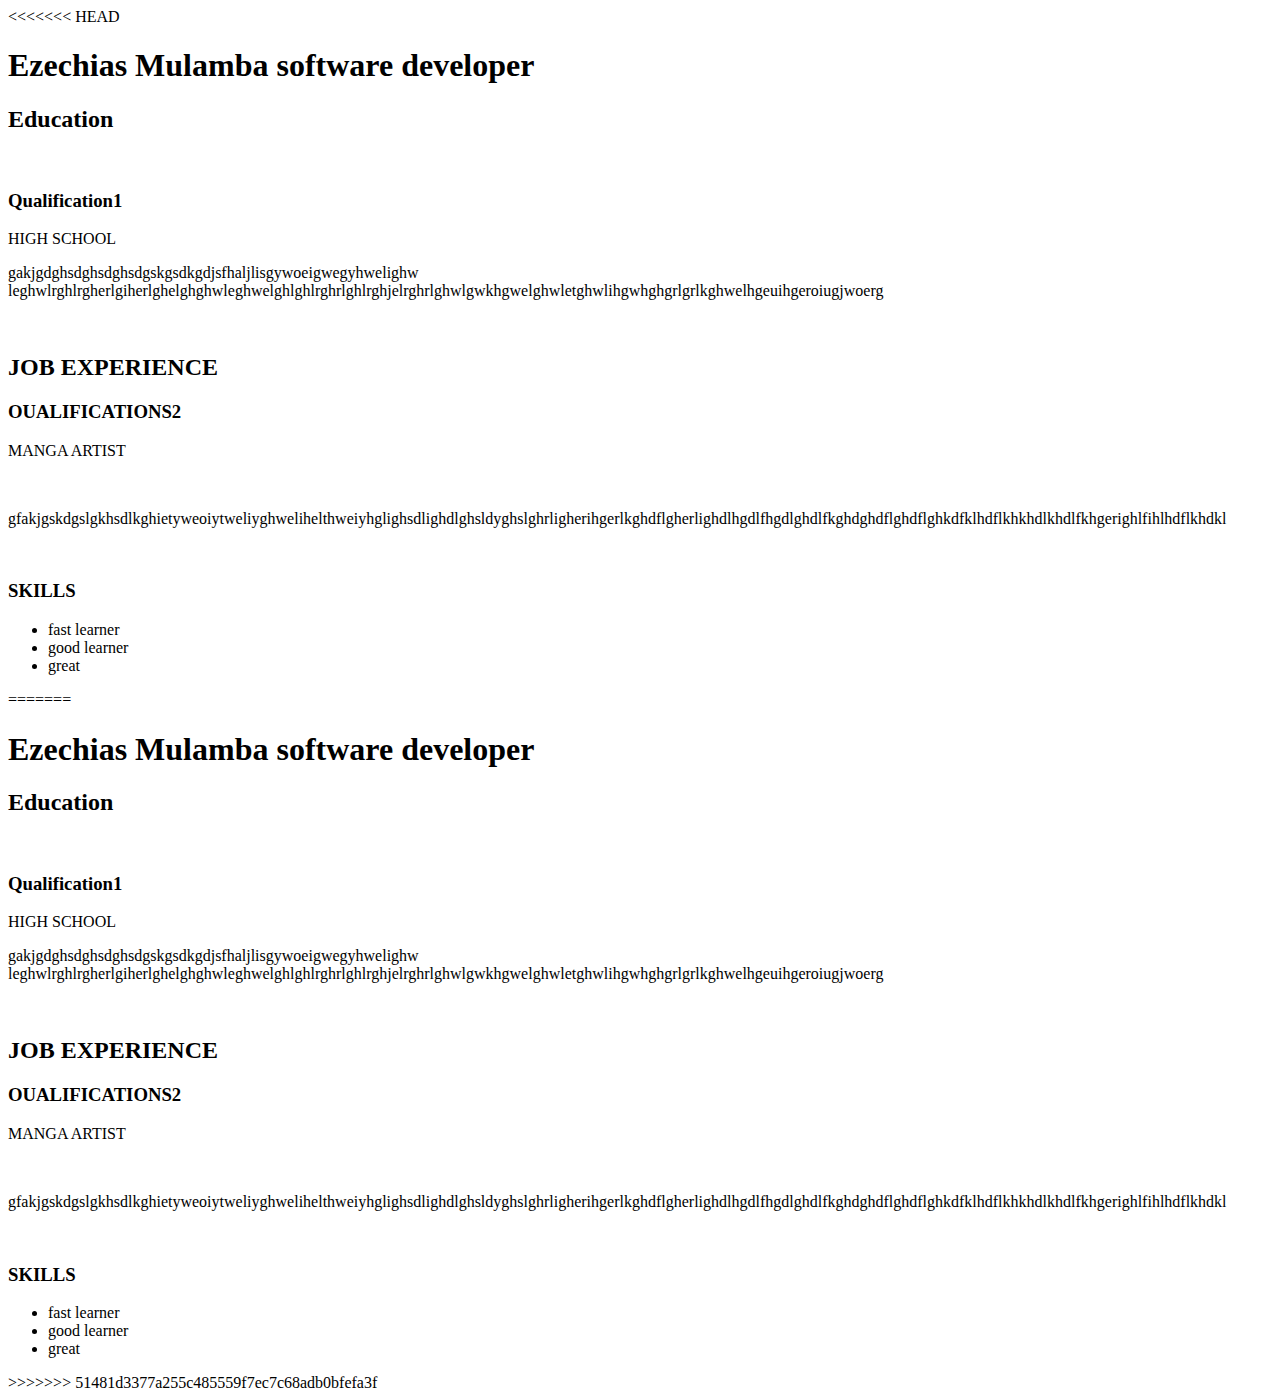
<file: resume1.html>
<<<<<<< HEAD
<!DOCTYPE html>
<html>
<head>
<h1>Ezechias Mulamba software developer</h1>
</head>
<title>resume1</title>
<body>
<h2>Education</h2><br>
<H3>Qualification1</H3>
<P>HIGH SCHOOL</P>
<p>gakjgdghsdghsdghsdgskgsdkgdjsfhaljlisgywoeigwegyhwelighw leghwlrghlrgherlgiherlghelghghwleghwelghlghlrghrlghlrghjelrghrlghwlgwkhgwelghwletghwlihgwhghgrlgrlkghwelhgeuihgeroiugjwoerg</p>
<br>
<h2>JOB EXPERIENCE</h2>
<H3>OUALIFICATIONS2</H3>
<P>MANGA ARTIST</P><br>
<p>gfakjgskdgslgkhsdlkghietyweoiytweliyghwelihelthweiyhglighsdlighdlghsldyghslghrligherihgerlkghdflgherlighdlhgdlfhgdlghdlfkghdghdflghdflghkdfklhdflkhkhdlkhdlfkhgerighlfihlhdflkhdkl</p>
<br>
<h3>SKILLS</h3>
<ul>
<li>fast learner</li>
<li>good learner</li>
<li>great</li>
</ul>












=======
<!DOCTYPE html>
<html>
<head>
<h1>Ezechias Mulamba software developer</h1>
</head>
<title>resume1</title>
<body>
<h2>Education</h2><br>
<H3>Qualification1</H3>
<P>HIGH SCHOOL</P>
<p>gakjgdghsdghsdghsdgskgsdkgdjsfhaljlisgywoeigwegyhwelighw leghwlrghlrgherlgiherlghelghghwleghwelghlghlrghrlghlrghjelrghrlghwlgwkhgwelghwletghwlihgwhghgrlgrlkghwelhgeuihgeroiugjwoerg</p>
<br>
<h2>JOB EXPERIENCE</h2>
<H3>OUALIFICATIONS2</H3>
<P>MANGA ARTIST</P><br>
<p>gfakjgskdgslgkhsdlkghietyweoiytweliyghwelihelthweiyhglighsdlighdlghsldyghslghrligherihgerlkghdflgherlighdlhgdlfhgdlghdlfkghdghdflghdflghkdfklhdflkhkhdlkhdlfkhgerighlfihlhdflkhdkl</p>
<br>
<h3>SKILLS</h3>
<ul>
<li>fast learner</li>
<li>good learner</li>
<li>great</li>
</ul>












>>>>>>> 51481d3377a255c485559f7ec7c68adb0bfefa3f
</body>
</file>
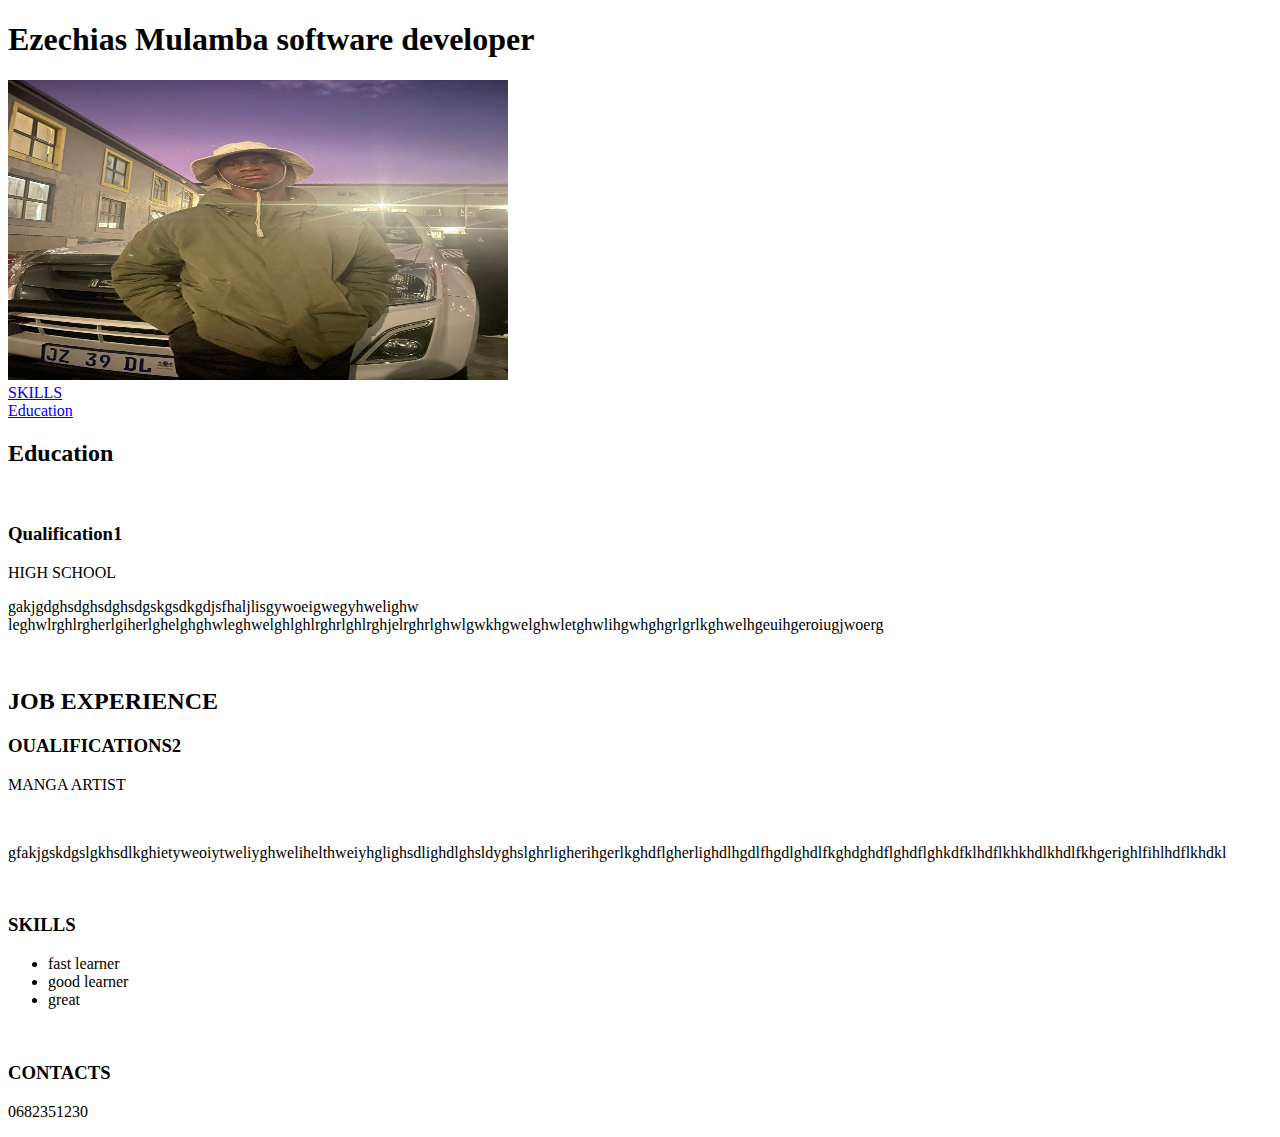
<file: resume2.html>
<!DOCTYPE html>
<html>
  <head>
    <h1>Ezechias Mulamba software developer</h1>
  </head>
  <title>resume1</title>
  <body>
    <img src="IMG-20221204-WA0014.jpg" alt width="500" height="300" /><br />

    <a href="#skills">SKILLS</a><br />
    <a href="#education">Education</a><br />

    <h2 id="education">Education</h2>
    <br />
    <h3>Qualification1</h3>
    <p>HIGH SCHOOL</p>
    <p>
      gakjgdghsdghsdghsdgskgsdkgdjsfhaljlisgywoeigwegyhwelighw
      leghwlrghlrgherlgiherlghelghghwleghwelghlghlrghrlghlrghjelrghrlghwlgwkhgwelghwletghwlihgwhghgrlgrlkghwelhgeuihgeroiugjwoerg
    </p>
    <br />
    <h2>JOB EXPERIENCE</h2>
    <h3>OUALIFICATIONS2</h3>
    <p>MANGA ARTIST</p>
    <br />
    <p>
      gfakjgskdgslgkhsdlkghietyweoiytweliyghwelihelthweiyhglighsdlighdlghsldyghslghrligherihgerlkghdflgherlighdlhgdlfhgdlghdlfkghdghdflghdflghkdfklhdflkhkhdlkhdlfkhgerighlfihlhdflkhdkl
    </p>
    <br />
    <h3 id="skills">SKILLS</h3>
    <ul>
      <li>fast learner</li>
      <li>good learner</li>
      <li>great</li>
    </ul>
    <br />
    <h3>CONTACTS</h3>
    <p>0682351230</p>
  </body>
</html>
</file>
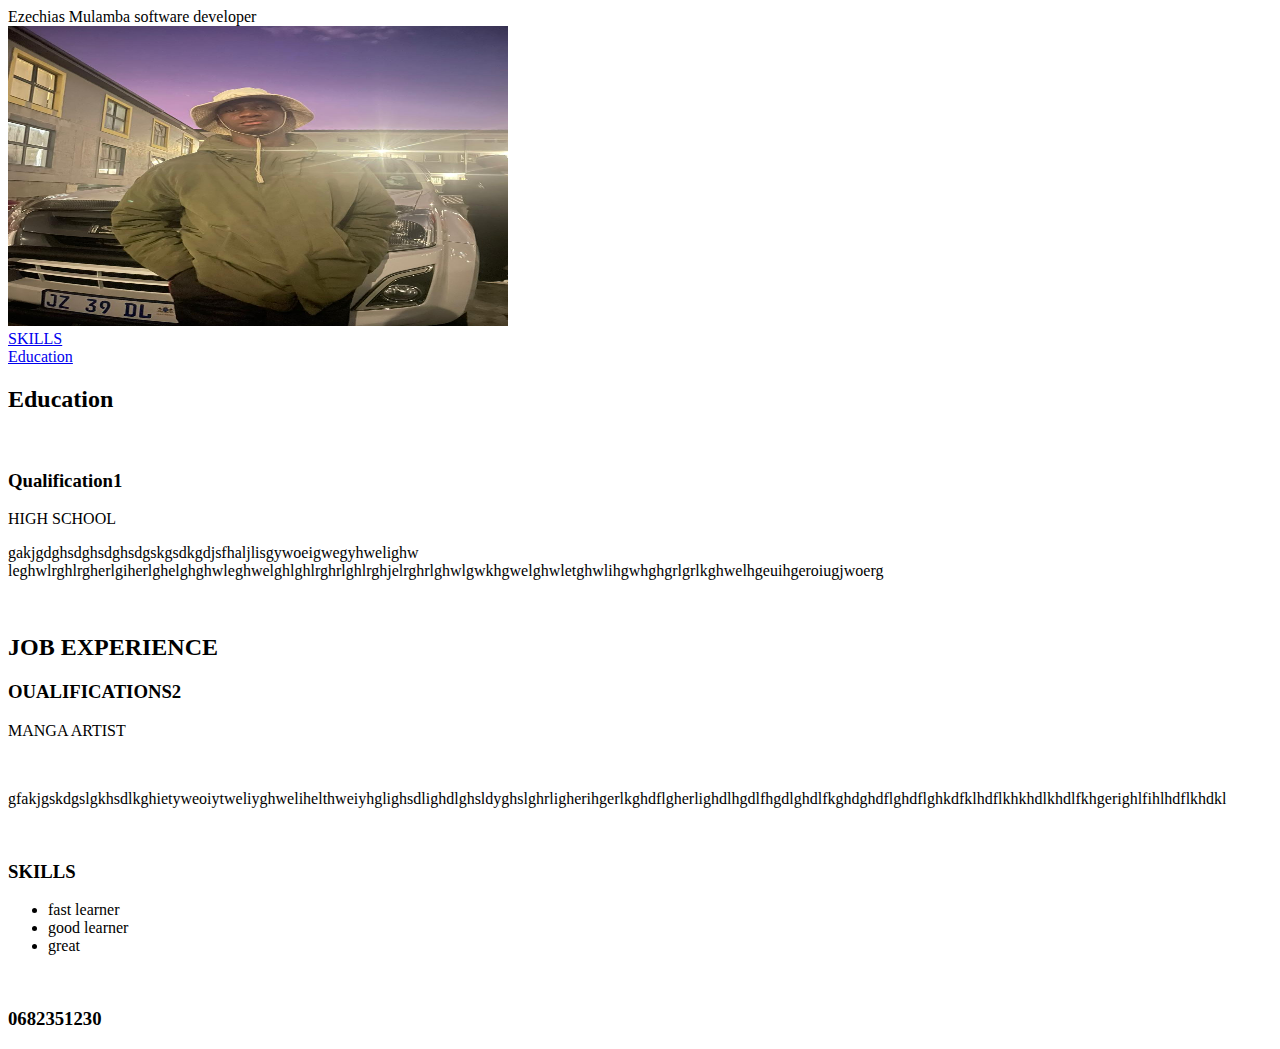
<file: resume3.html>
<!DOCTYPE html>
<html>
<head>


    <title>resume1</title>
   
</head>


<body>
    <header<h1>Ezechias Mulamba software developer</h1></header> 
    <aside><img src="IMG-20221204-WA0014.jpg"alt width="500" height="300"><br></aside>
    <a href="#skills">SKILLS</a><br />
    <a href="#education">Education</a><br />
   

<artficle>
<h2 id="education">Education</h2><br>
<H3>Qualification1</H3>
<P>HIGH SCHOOL</P>
<p>gakjgdghsdghsdghsdgskgsdkgdjsfhaljlisgywoeigwegyhwelighw leghwlrghlrgherlgiherlghelghghwleghwelghlghlrghrlghlrghjelrghrlghwlgwkhgwelghwletghwlihgwhghgrlgrlkghwelhgeuihgeroiugjwoerg</p>
<br>
<h2>JOB EXPERIENCE</h2>
<H3>OUALIFICATIONS2</H3>
<P>MANGA ARTIST</P><br>
<p>gfakjgskdgslgkhsdlkghietyweoiytweliyghwelihelthweiyhglighsdlighdlghsldyghslghrligherihgerlkghdflgherlighdlhgdlfhgdlghdlfkghdghdflghdflghkdfklhdflkhkhdlkhdlfkhgerighlfihlhdflkhdkl</p>
<br>
<h3 id="skills">SKILLS</h3>
<ul>
<li>fast learner</li>
<li>good learner</li>
<li>great</li>
</ul><br>


</article>
<footer><h3><CONTACTS</h3>
    <P>0682351230</P></footer>
</body>
</html>
</file>
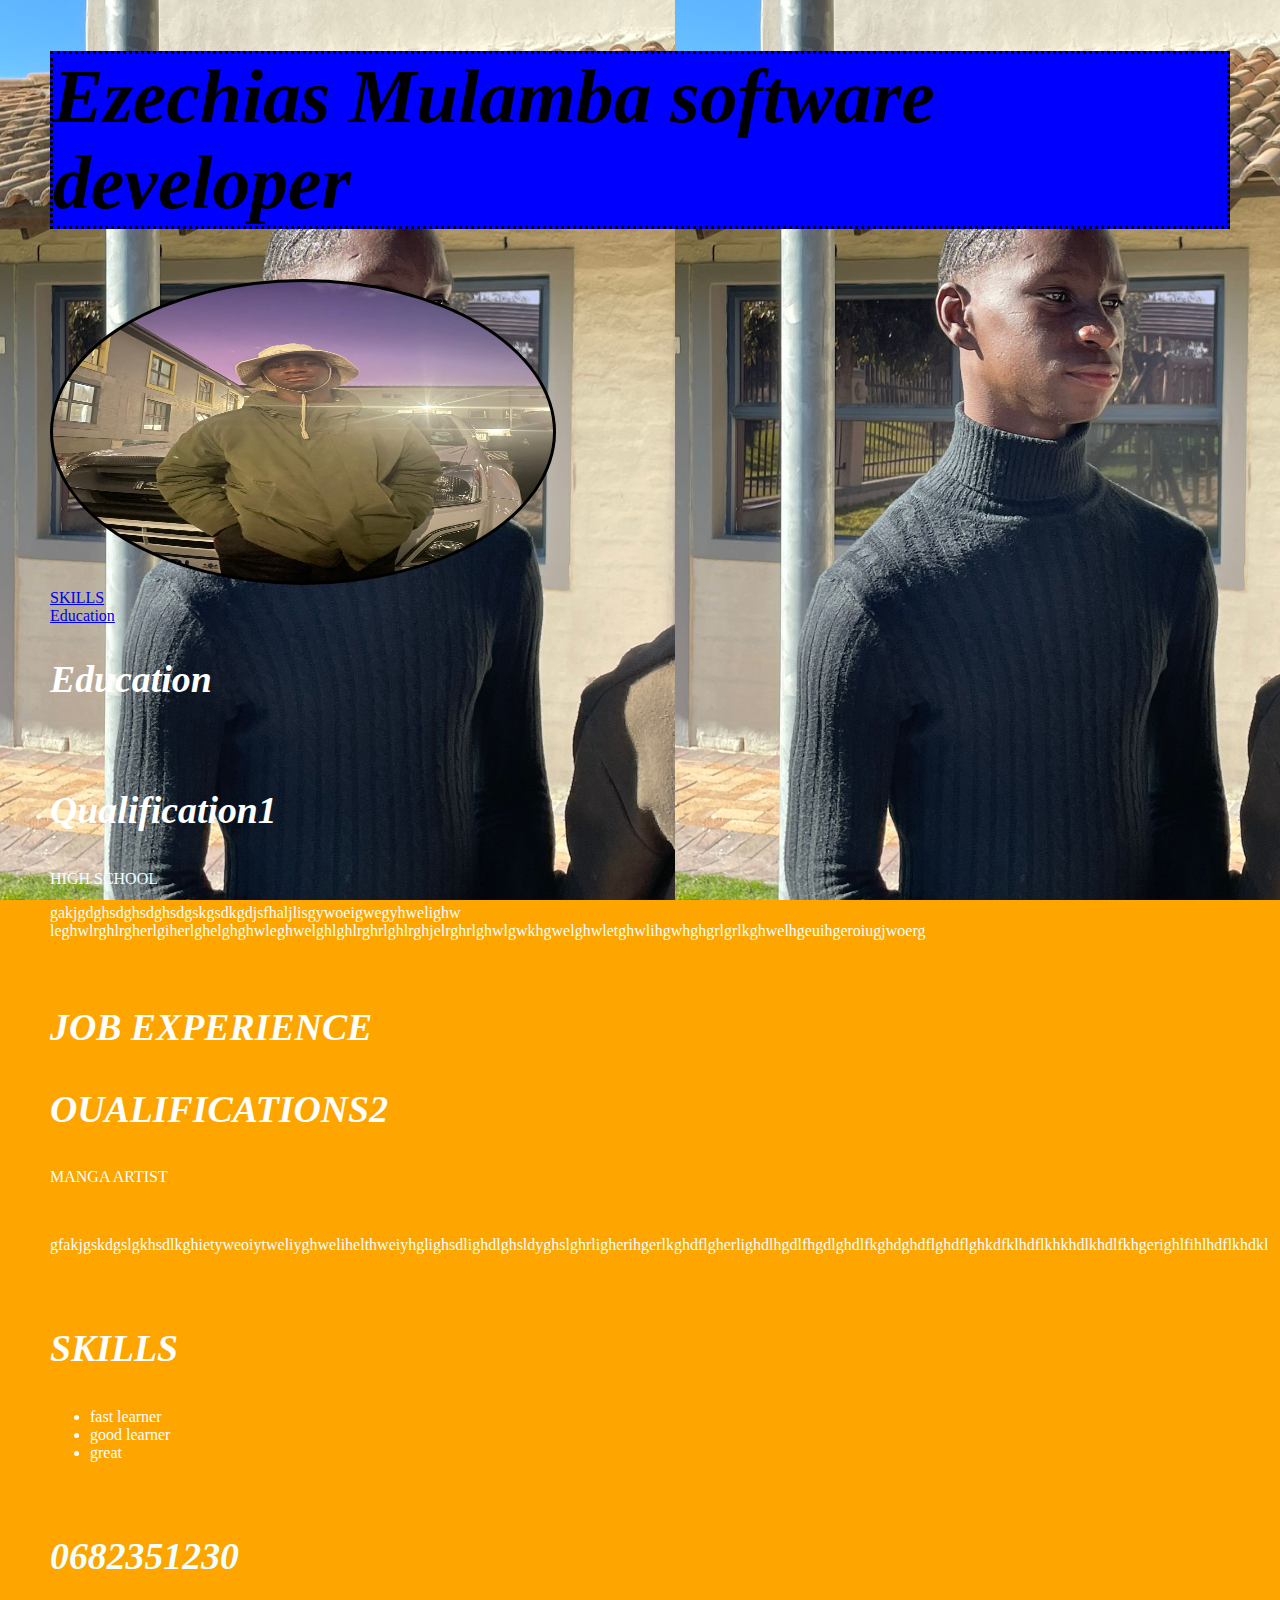
<file: resume4.html>
<!DOCTYPE html>
<html>

<link rel="stylesheet" href="style.css">
<header>
 <h1>Ezechias Mulamba software developer</h1>
</header>
<section>
<title>resume1</title>
<body>
    <aside><img src="IMG-20221204-WA0014.jpg"alt width="500" height="300"><br></aside>
    <a href="#skills">SKILLS</a><br />
    <a href="#education">Education</a><br />
   

<article>
<h2 id="education">Education</h2><br>
<H3>Qualification1</H3>
<p>HIGH SCHOOL</p>
<p>gakjgdghsdghsdghsdgskgsdkgdjsfhaljlisgywoeigwegyhwelighw leghwlrghlrgherlgiherlghelghghwleghwelghlghlrghrlghlrghjelrghrlghwlgwkhgwelghwletghwlihgwhghgrlgrlkghwelhgeuihgeroiugjwoerg</p>
<br>
<h2>JOB EXPERIENCE</h2>
<H3>OUALIFICATIONS2</H3>
<P>MANGA ARTIST</P><br>
<p>gfakjgskdgslgkhsdlkghietyweoiytweliyghwelihelthweiyhglighsdlighdlghsldyghslghrligherihgerlkghdflgherlighdlhgdlfhgdlghdlfkghdghdflghdflghkdfklhdflkhkhdlkhdlfkhgerighlfihlhdflkhdkl</p>
<br>
<h3 id="skills">SKILLS</h3>
<ul>
<li>fast learner</li>
<li>good learner</li>
<li>great</li>
</ul><br>
</section>

</article>
<footer><h3><CONTACTS</h3>
    <P>0682351230</P></footer>
</body>
</html>
</file>
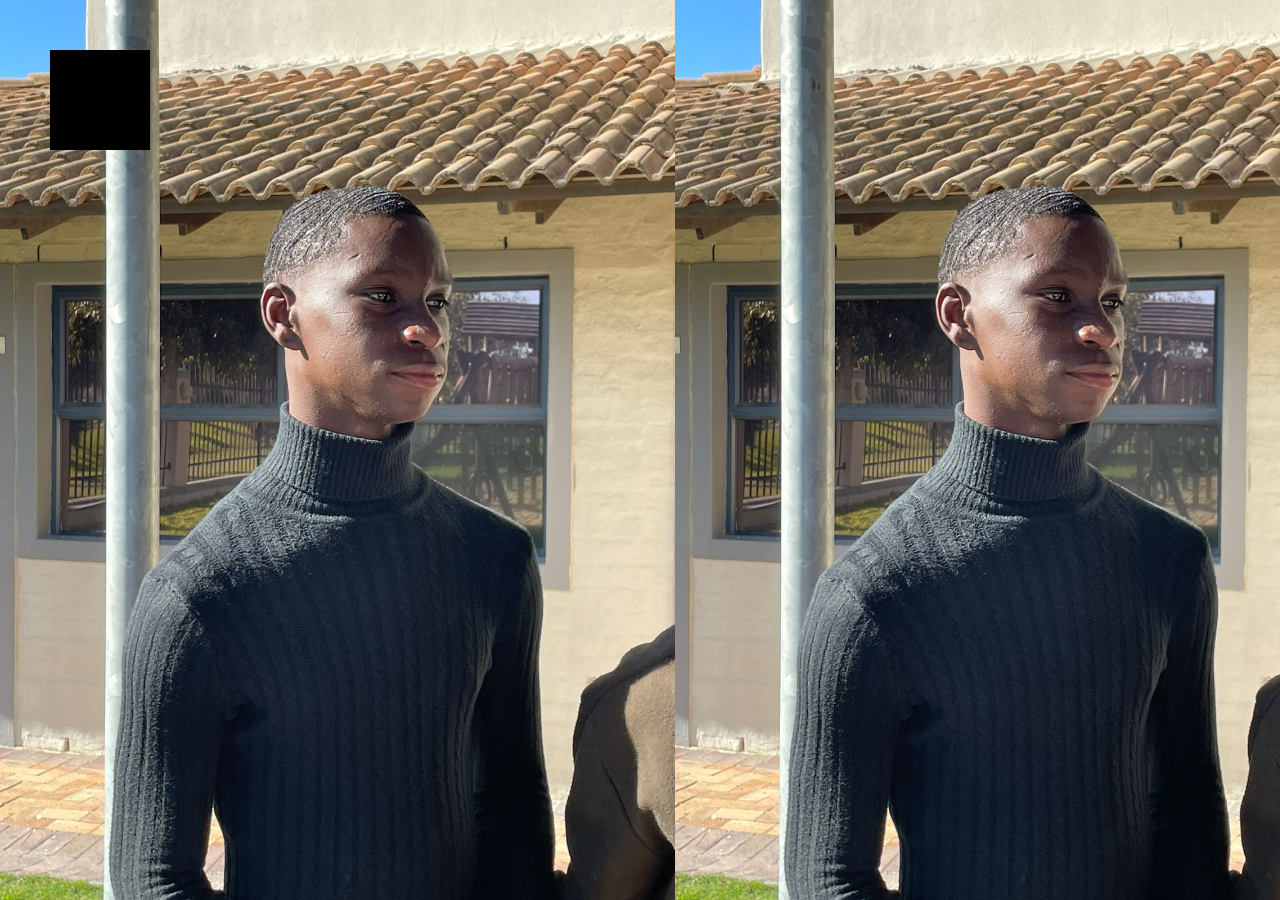
<file: resume6.2.html>
<!DOCTYPE html>
<html lang="en">
<head>
    <meta charset="UTF-8">
    <meta name="viewport" content="width=device-width, initial-scale=1.0">
    <link rel="stylesheet" href="style.css">
    <title>animation</title>
    <link rel="stylesheet" href="style.css">


</head>
<body>


    <div></div>

    
</body>
</html>
</file>
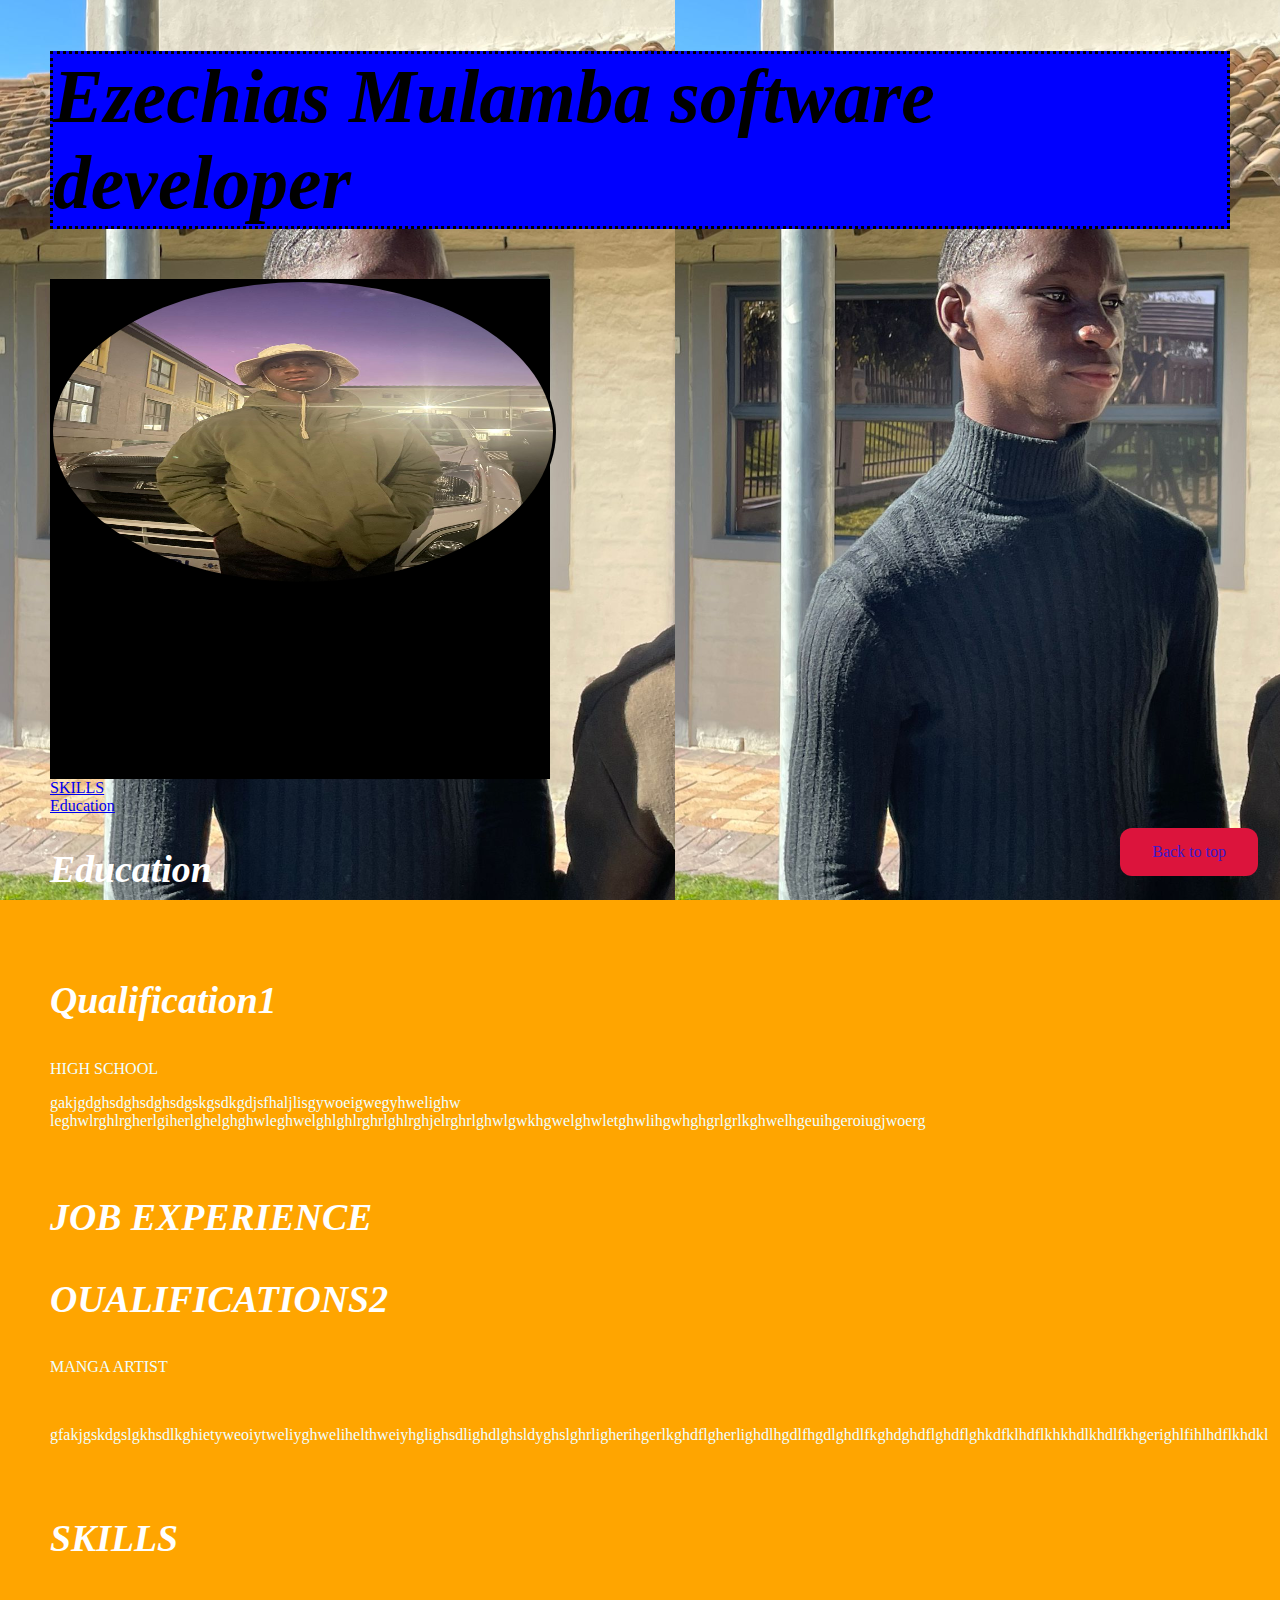
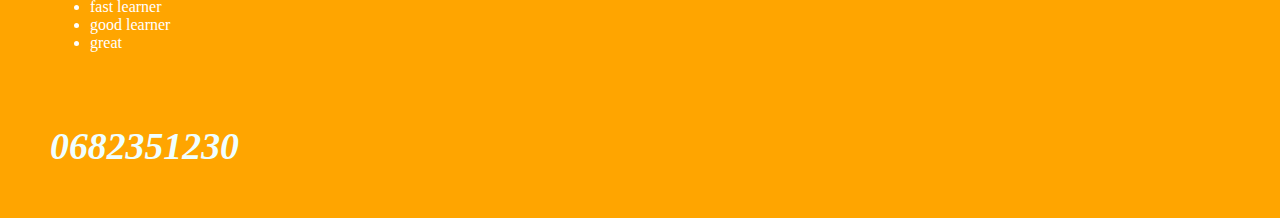
<file: resume6.html>
<!DOCTYPE html>
<html>

<link rel="stylesheet" href="style.css">
<header>
 <h1>Ezechias Mulamba software developer</h1>
</header>
<section>
<title>resume1</title>
<body>
    <aside class="blackBox"><img src="IMG-20221204-WA0014.jpg"alt width="500" height="300"><br></aside>
    <a href="#skills">SKILLS</a><br />
    <a href="#education">Education</a><br />
   

<article>
<h2 id="education">Education</h2><br>
<H3>Qualification1</H3>
<p>HIGH SCHOOL</p>
<p>gakjgdghsdghsdghsdgskgsdkgdjsfhaljlisgywoeigwegyhwelighw leghwlrghlrgherlgiherlghelghghwleghwelghlghlrghrlghlrghjelrghrlghwlgwkhgwelghwletghwlihgwhghgrlgrlkghwelhgeuihgeroiugjwoerg</p>
<br>
<h2>JOB EXPERIENCE</h2>
<H3>OUALIFICATIONS2</H3>
<P>MANGA ARTIST</P><br>
<p>gfakjgskdgslgkhsdlkghietyweoiytweliyghwelihelthweiyhglighsdlighdlghsldyghslghrligherihgerlkghdflgherlighdlhgdlfhgdlghdlfkghdghdflghdflghkdfklhdflkhkhdlkhdlfkhgerighlfihlhdflkhdkl</p>
<br>
<h3 id="skills">SKILLS</h3>
<ul>
<li>fast learner</li>
<li>good learner</li>
<li>great</li>
</ul><br>
</section>

</article>
<footer><h3><CONTACTS</h3>
    <P>0682351230</P></footer>
    <a href="#" class="button">Back to top</a>


<h5>









    
</h5>





</body>
</html>
</file>
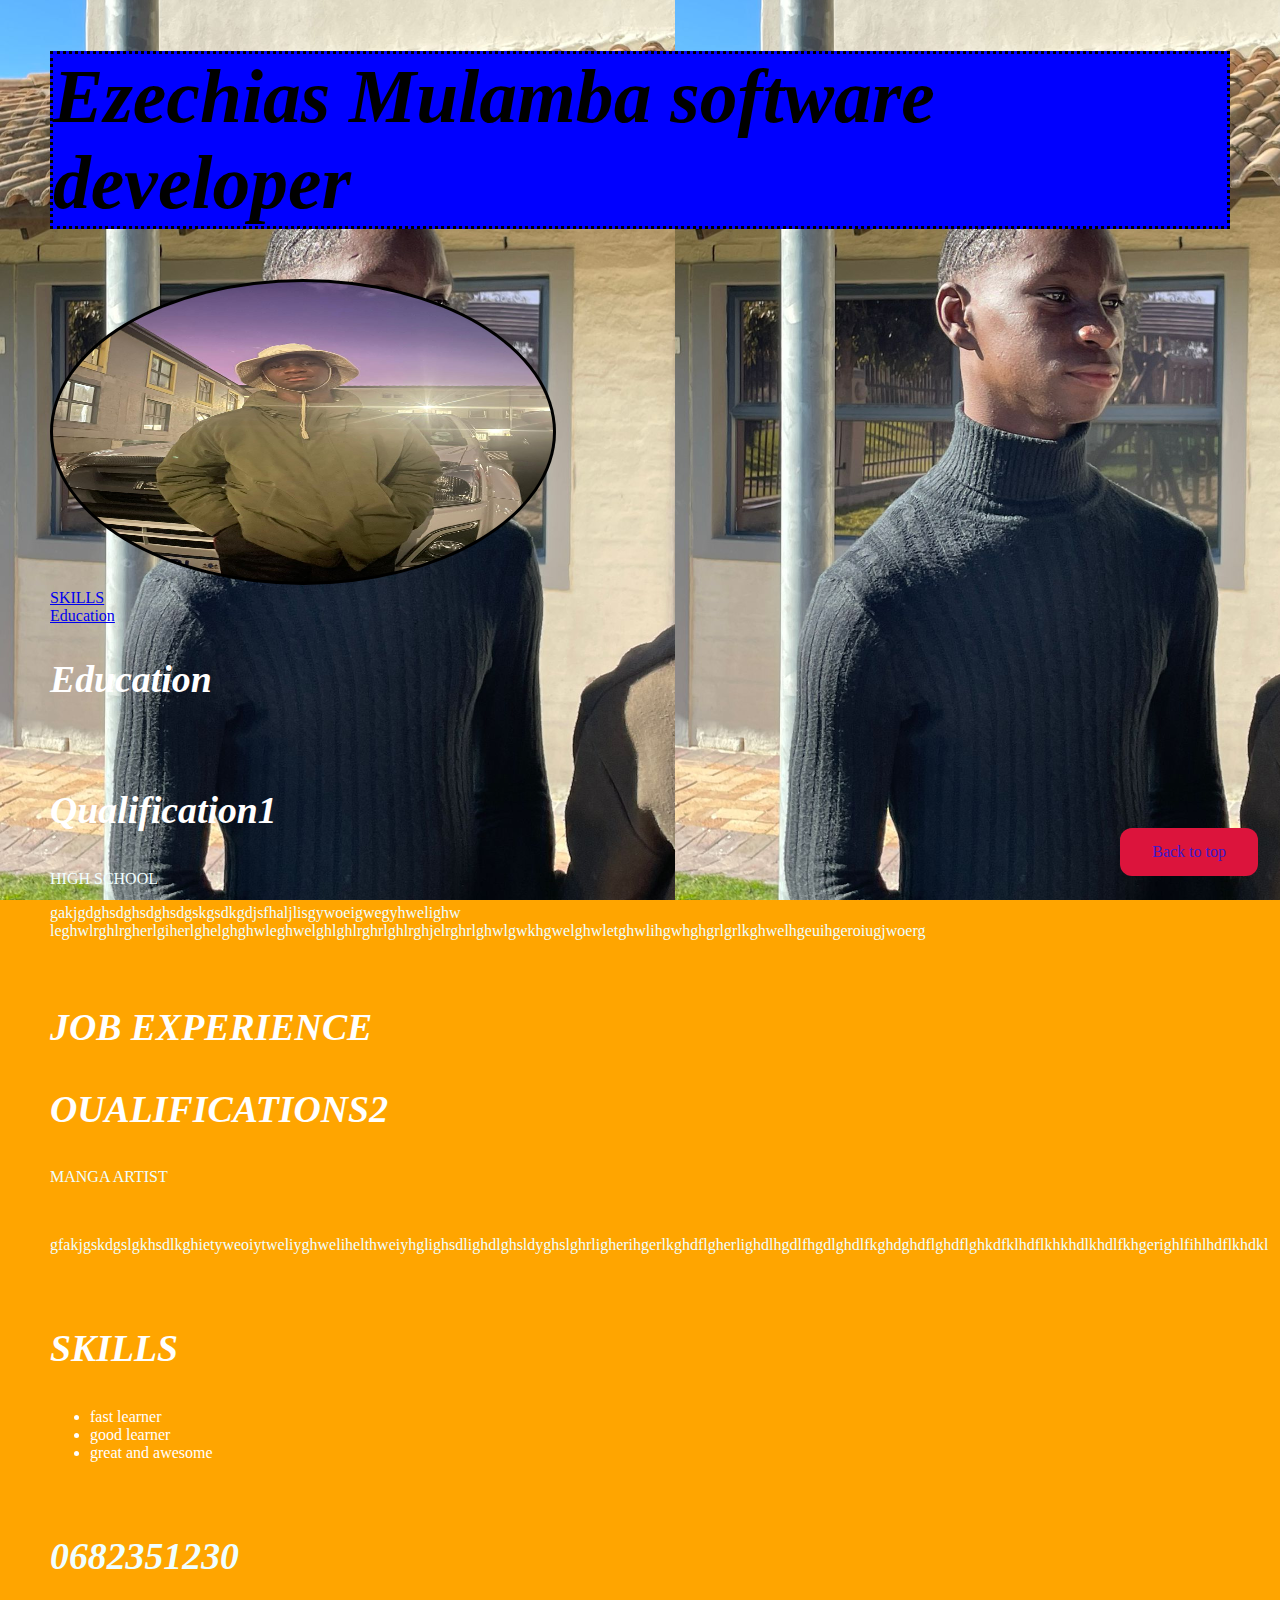
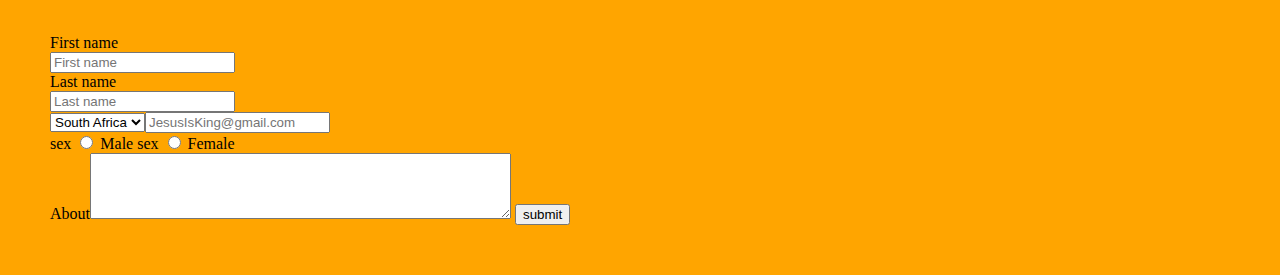
<file: resume7.2.html>
<!DOCTYPE html>
<html>

<link rel="stylesheet" href="style.css">
<header>
 <h1>Ezechias Mulamba software developer</h1>
</header>
<section>
<title>resume1</title>
<body>
    <aside><img src="IMG-20221204-WA0014.jpg"alt width="500" height="300"><br></aside>
    <a href="#skills">SKILLS</a><br />
    <a href="#education">Education</a><br />
   

<article>
<h2 id="education">Education</h2><br>
<H3>Qualification1</H3>
<p>HIGH SCHOOL</p>
<p>gakjgdghsdghsdghsdgskgsdkgdjsfhaljlisgywoeigwegyhwelighw leghwlrghlrgherlgiherlghelghghwleghwelghlghlrghrlghlrghjelrghrlghwlgwkhgwelghwletghwlihgwhghgrlgrlkghwelhgeuihgeroiugjwoerg</p>
<br>
<h2>JOB EXPERIENCE</h2>
<H3>OUALIFICATIONS2</H3>
<P>MANGA ARTIST</P><br>
<p>gfakjgskdgslgkhsdlkghietyweoiytweliyghwelihelthweiyhglighsdlighdlghsldyghslghrligherihgerlkghdflgherlighdlhgdlfhgdlghdlfkghdghdflghdflghkdfklhdflkhkhdlkhdlfkhgerighlfihlhdflkhdkl</p>
<br>
<h3 id="skills">SKILLS</h3>
<ul>
<li>fast learner</li>
<li>good learner</li>
<li>great and awesome</li>
</ul><br>
</section>

</article>
<footer><h3><CONTACTS</h3>
    <P>0682351230</P></footer><br>

    
    <form action="://formsubmit.co/ezechiasmulamba@email.com" method= "POST" >
  <label for="fname">First name</label><br>
  <input type="text"id="fname" name="fname" placeholder="First name"><br>
  <label for="lname">Last name</label><br>
  <input type="text"id="lname" name="lname" placeholder="Last name"><br>
  <select name="country" id="country"required><br>
    <option value="South Africa">South Africa</option><br>
    <option value="England">England</option><br>
    <option value="Canada">Canada</option><br>
    <option value="Angola">Angola</option><br>
    <option value="France">France</option><br>
    <label for="Address">Email</label><br>
    <input type="text" id="Email" name="Email"placeholder="JesusIsKing@gmail.com"><br>
    <label for="sex">sex</label>
    <input type="radio" id="Male" name="sex" value="Male" required> 
<label for="Male">Male</label>
    <label for="sex">sex</label>
<input type="radio" id="Female" name="sex" value="Female"required>
<label for="Female">Female</label><br>
<label for="About">About</label><textarea id="About" name="About" rows="4" cols="50" required></textarea>
<input type="submit" value="submit">
  </label><br><a href="#" class="button">Back to top</a>


    </form>
</body> 
</html>
</file>
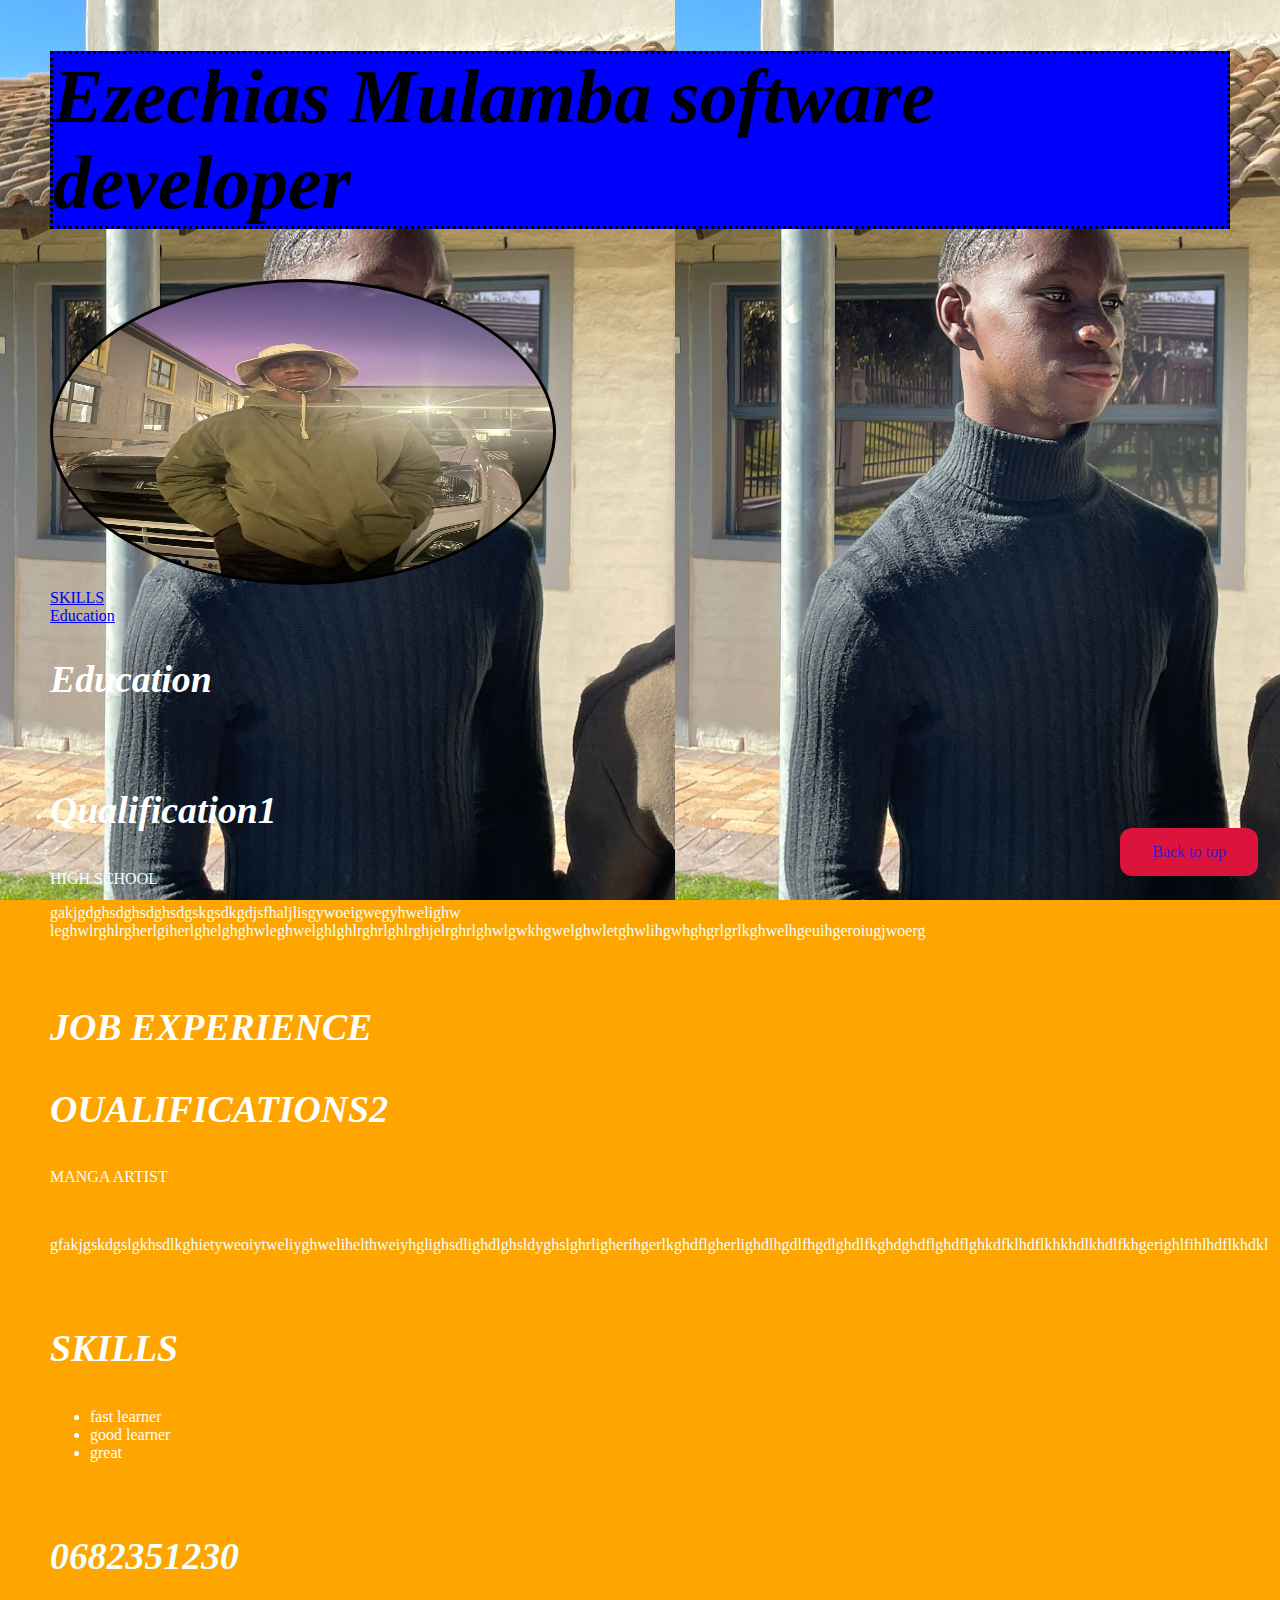
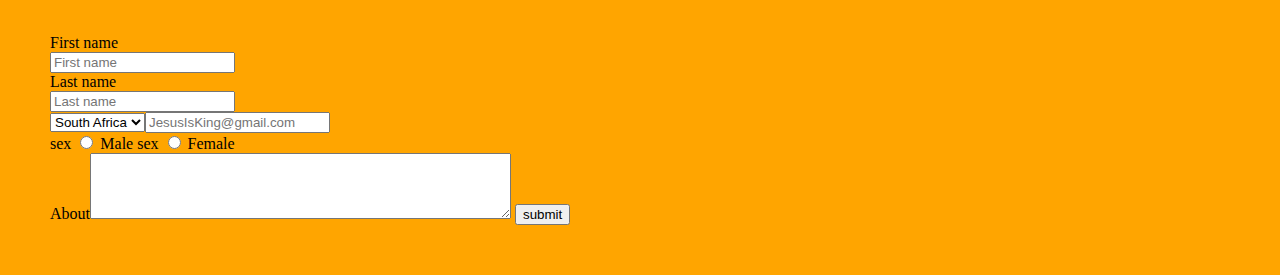
<file: resume7.html>
<!DOCTYPE html>
<html>

<link rel="stylesheet" href="style.css">
<header>
 <h1>Ezechias Mulamba software developer</h1>
</header>
<section>
<title>resume1</title>
<body>
    <aside><img src="IMG-20221204-WA0014.jpg"alt width="500" height="300"><br></aside>
    <a href="#skills">SKILLS</a><br />
    <a href="#education">Education</a><br />
   

<article>
<h2 id="education">Education</h2><br>
<H3>Qualification1</H3>
<p>HIGH SCHOOL</p>
<p>gakjgdghsdghsdghsdgskgsdkgdjsfhaljlisgywoeigwegyhwelighw leghwlrghlrgherlgiherlghelghghwleghwelghlghlrghrlghlrghjelrghrlghwlgwkhgwelghwletghwlihgwhghgrlgrlkghwelhgeuihgeroiugjwoerg</p>
<br>
<h2>JOB EXPERIENCE</h2>
<H3>OUALIFICATIONS2</H3>
<P>MANGA ARTIST</P><br>
<p>gfakjgskdgslgkhsdlkghietyweoiytweliyghwelihelthweiyhglighsdlighdlghsldyghslghrligherihgerlkghdflgherlighdlhgdlfhgdlghdlfkghdghdflghdflghkdfklhdflkhkhdlkhdlfkhgerighlfihlhdflkhdkl</p>
<br>
<h3 id="skills">SKILLS</h3>
<ul>
<li>fast learner</li>
<li>good learner</li>
<li>great</li>
</ul><br>
</section>

</article>
<footer><h3><CONTACTS</h3>
    <P>0682351230</P></footer><br>

    
    <form action="://formsubmit.co/ezechiasmulamba@email.com" method= "POST" >
  <label for="fname">First name</label><br>
  <input type="text"id="fname" name="fname" placeholder="First name"><br>
  <label for="lname">Last name</label><br>
  <input type="text"id="lname" name="lname" placeholder="Last name"><br>
  <select name="country" id="country"required><br>
    <option value="South Africa">South Africa</option><br>
    <option value="England">England</option><br>
    <option value="Canada">Canada</option><br>
    <option value="Angola">Angola</option><br>
    <option value="France">France</option><br>
    <label for="Address">Email</label><br>
    <input type="text" id="Email" name="Email"placeholder="JesusIsKing@gmail.com"><br>
    <label for="sex">sex</label>
    <input type="radio" id="Male" name="sex" value="Male" required> 
<label for="Male">Male</label>
    <label for="sex">sex</label>
<input type="radio" id="Female" name="sex" value="Female"required>
<label for="Female">Female</label><br>
<label for="About">About</label><textarea id="About" name="About" rows="4" cols="50" required></textarea>
<input type="submit" value="submit">
  </label><br><a href="#" class="button">Back to top</a>


    </form>
</body>
</html>
</file>
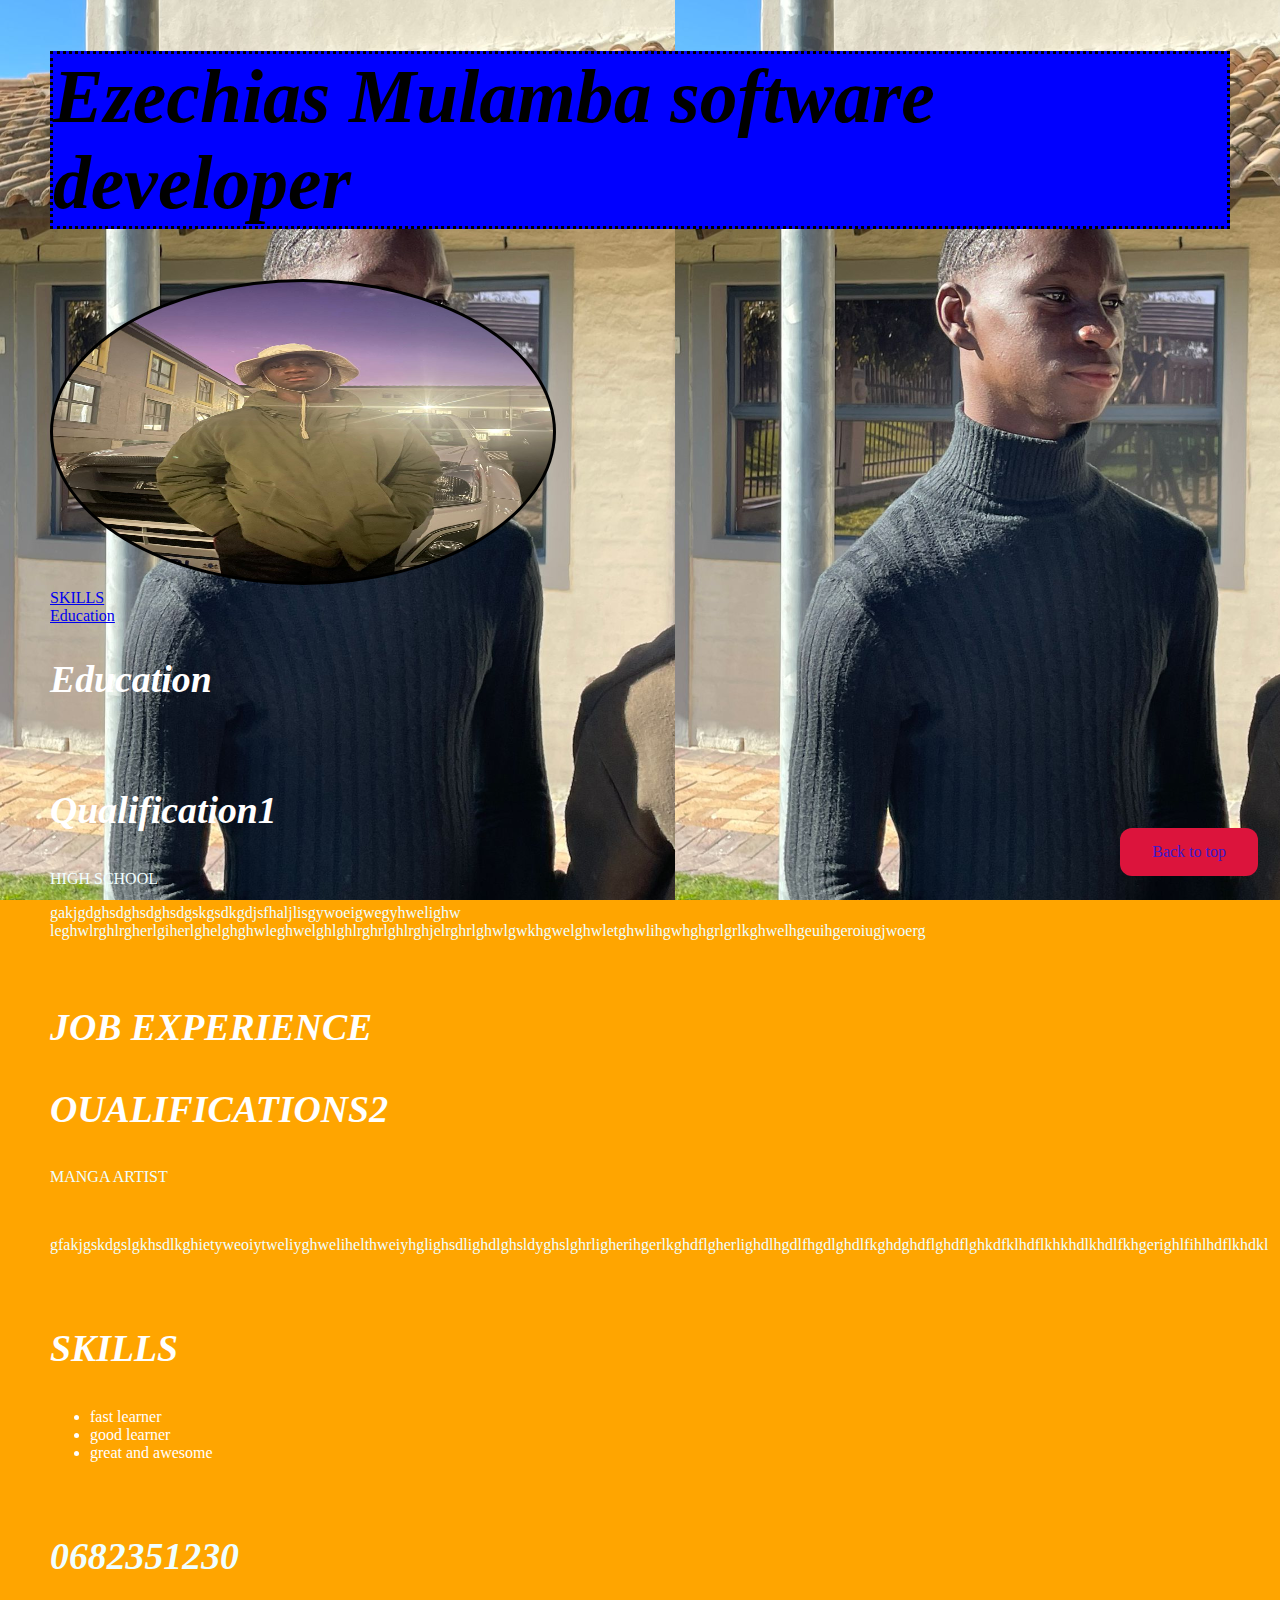
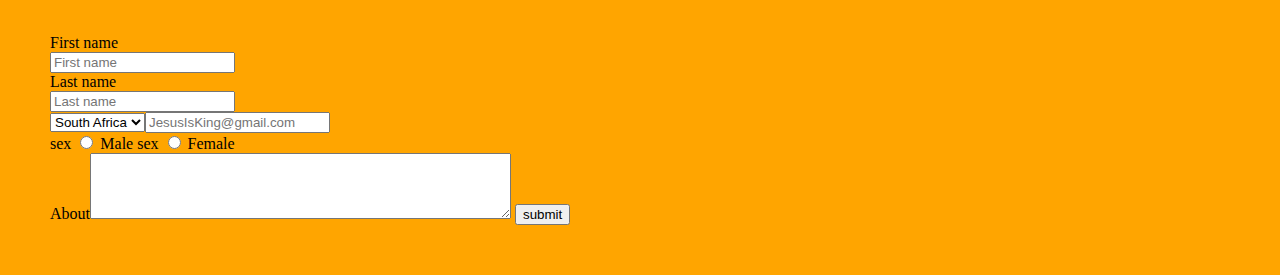
<file: resume8.html>
<!DOCTYPE html>
<html>

<link rel="stylesheet" href="style.css">
<header>
 <h1>Ezechias Mulamba software developer</h1>
</header>
<section>
<title>resume1</title>
<body>
    <aside><img src="IMG-20221204-WA0014.jpg"alt width="500" height="300"><br></aside>
    <a href="#skills">SKILLS</a><br />
    <a href="#education">Education</a><br />
   

<article>
<h2 id="education">Education</h2><br>
<H3>Qualification1</H3>
<p>HIGH SCHOOL</p>
<p>gakjgdghsdghsdghsdgskgsdkgdjsfhaljlisgywoeigwegyhwelighw leghwlrghlrgherlgiherlghelghghwleghwelghlghlrghrlghlrghjelrghrlghwlgwkhgwelghwletghwlihgwhghgrlgrlkghwelhgeuihgeroiugjwoerg</p>
<br>
<h2>JOB EXPERIENCE</h2>
<H3>OUALIFICATIONS2</H3>
<P>MANGA ARTIST</P><br>
<p>gfakjgskdgslgkhsdlkghietyweoiytweliyghwelihelthweiyhglighsdlighdlghsldyghslghrligherihgerlkghdflgherlighdlhgdlfhgdlghdlfkghdghdflghdflghkdfklhdflkhkhdlkhdlfkhgerighlfihlhdflkhdkl</p>
<br>
<h3 id="skills">SKILLS</h3>
<ul>
<li>fast learner</li>
<li>good learner</li>
<li>great and awesome</li>
</ul><br>
</section>

</article>
<footer><h3><CONTACTS</h3>
    <P>0682351230</P></footer><br>

    
    <form action="://formsubmit.co/ezechiasmulamba@email.com" method= "POST" >
  <label for="fname">First name</label><br>
  <input type="text"id="fname" name="fname" placeholder="First name"><br>
  <label for="lname">Last name</label><br>
  <input type="text"id="lname" name="lname" placeholder="Last name"><br>
  <select name="country" id="country"required><br>
    <option value="South Africa">South Africa</option><br>
    <option value="England">England</option><br>
    <option value="Canada">Canada</option><br>
    <option value="Angola">Angola</option><br>
    <option value="France">France</option><br>
    <label for="Address">Email</label><br>
    <input type="text" id="Email" name="Email"placeholder="JesusIsKing@gmail.com"><br>
    <label for="sex">sex</label>
    <input type="radio" id="Male" name="sex" value="Male" required> 
<label for="Male">Male</label>
    <label for="sex">sex</label>
<input type="radio" id="Female" name="sex" value="Female"required>
<label for="Female">Female</label><br>
<label for="About">About</label><textarea id="About" name="About" rows="4" cols="50" required></textarea>
<input type="submit" value="submit">
  </label><br><a href="#" class="button">Back to top</a>


    </form>
</body>
</html>
</file>
<file: style.css>
body {
  background-color: aqua;
}
h2,
h3 {
  font-style: italic;
  font-size: 10mm;
  color: white;
}
P {
  color: azure;
}
li {
  color: white;
}

img {
  border-style: dotted;
  border-radius: 50%;
  background-color: black;
}
.blackBox {
  width: 500px;
  height: 500px;
  background-color: black;
}

h1 {
  background-color: blue;
  font-size: 20mm;
  border-style: dotted;
  font-style: oblique;
}
Body {
  margin: 2cm;
}

.button {
  background-color: crimson;
  border: none;
  color: rgb(59, 26, 205);
  padding: 15px 32px;
  text-align: center;
  text-decoration: none;
  display: inline-block;
  font-size: 16px;
  margin: 4px 2px;
  cursor: pointer;
  border-radius: 12px;
  position: fixed;
  bottom: 20px;
  right: 20px;
}

body {
  background-image: url(ezechias2.jpg);
  background-repeat: repeat;
  background-attachment: fixed;
  background-size: contain;
}

@media only screen and (min-width: 600px) {
  body {
    background-color: red;
    margin: 50px;
  }
}

@media only screen and (min-width: 992px) {
  body {
    background-color: yellow;
    margin: 78;
  }
}

@media only screen and (min-width: 1200px) {
  body {
    background-color: orange;
  }

  @keyframes divcolor{0%
    {background-color: black;
    transform: translate(200px);}
    50%{ background-color: green;
      border-radius:  100%;}
    100%{background-color: blue;transform: rotate(90deg);}}

div{
  width: 100px;
  height: 100px;
  background-color: black;
  animation-name: divcolor;
  animation-duration: 3s;
  animation-iteration-count: infinite;
  animation-timing-function: ease-in;
  animation-direction: alternate;
}
</file>
